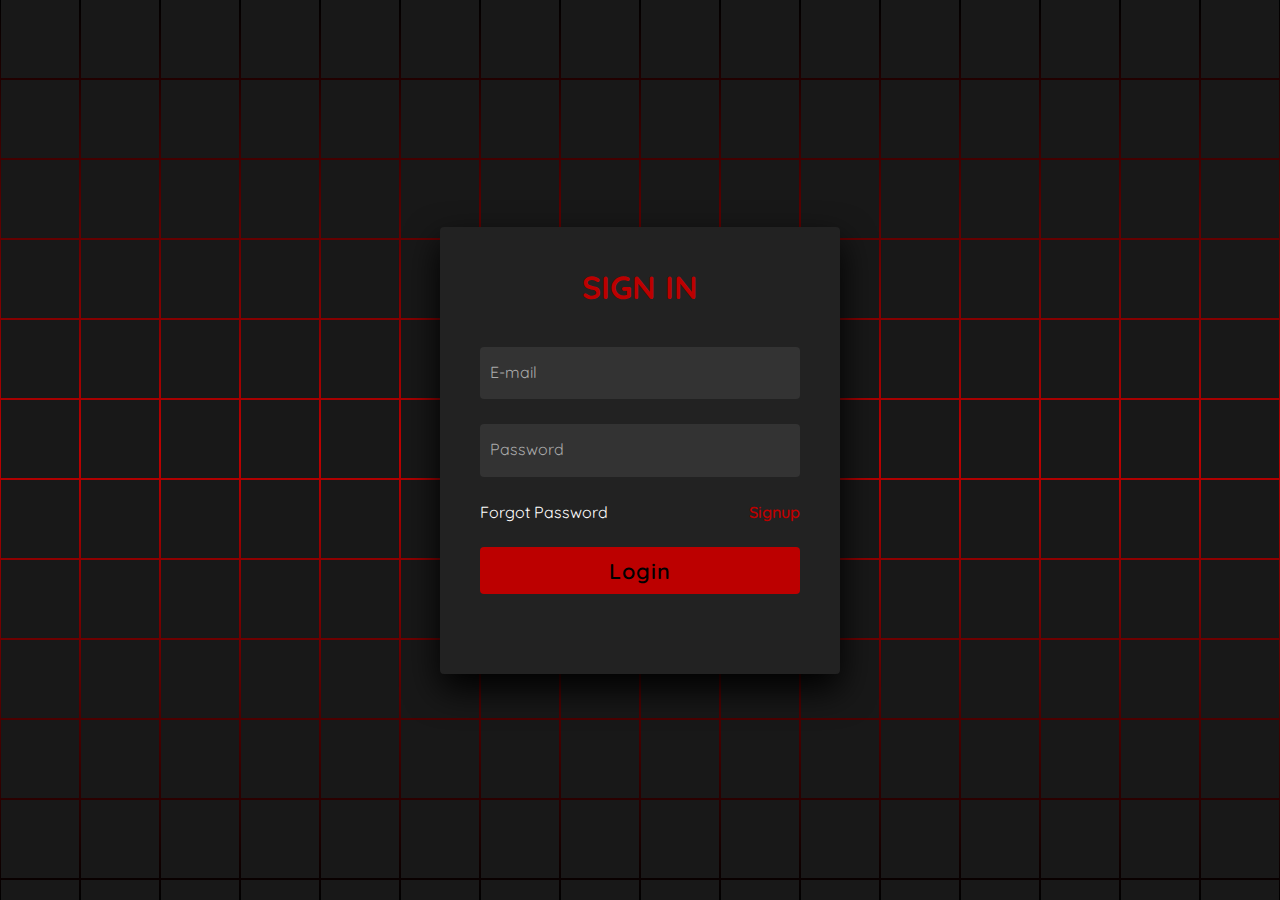
<file: index.html>
<!doctype html>

<html lang="en"> 

 <head> 

  <meta charset="UTF-8"> 

  <title>Password Vault</title> 

  <link rel="stylesheet" href="style.css">
  
 </head> 

 <body> <!-- partial:index.partial.html --> 

  <section> <span></span> <span></span> <span></span> <span></span> <span></span> <span></span> <span></span> <span></span> <span></span> <span></span> <span></span> <span></span> <span></span> <span></span> <span></span> <span></span> <span></span> <span></span> <span></span> <span></span> <span></span> <span></span> <span></span> <span></span> <span></span> <span></span> <span></span> <span></span> <span></span> <span></span> <span></span> <span></span> <span></span> <span></span> <span></span> <span></span> <span></span> <span></span> <span></span> <span></span> <span></span> <span></span> <span></span> <span></span> <span></span> <span></span> <span></span> <span></span> <span></span> <span></span> <span></span> <span></span> <span></span> <span></span> <span></span> <span></span> <span></span> <span></span> <span></span> <span></span> <span></span> <span></span> <span></span> <span></span> <span></span> <span></span> <span></span> <span></span> <span></span> <span></span> <span></span> <span></span> <span></span> <span></span> <span></span> <span></span> <span></span> <span></span> <span></span> <span></span> <span></span> <span></span> <span></span> <span></span> <span></span> <span></span> <span></span> <span></span> <span></span> <span></span> <span></span> <span></span> <span></span> <span></span> <span></span> <span></span> <span></span> <span></span> <span></span> <span></span> <span></span> <span></span> <span></span> <span></span> <span></span> <span></span> <span></span> <span></span> <span></span> <span></span> <span></span> <span></span> <span></span> <span></span> <span></span> <span></span> <span></span> <span></span> <span></span> <span></span> <span></span> <span></span> <span></span> <span></span> <span></span> <span></span> <span></span> <span></span> <span></span> <span></span> <span></span> <span></span> <span></span> <span></span> <span></span> <span></span> <span></span> <span></span> <span></span> <span></span> <span></span> <span></span> <span></span> <span></span> <span></span> <span></span> <span></span> <span></span> <span></span> <span></span> <span></span> <span></span> <span></span> <span></span> <span></span> <span></span> <span></span> <span></span> <span></span> <span></span> <span></span> <span></span> <span></span> <span></span> <span></span> <span></span> <span></span> <span></span> <span></span> <span></span> <span></span> <span></span> <span></span> <span></span> <span></span> <span></span> <span></span> <span></span> <span></span> <span></span> <span></span> <span></span> <span></span> <span></span> <span></span> <span></span> <span></span> <span></span> <span></span> <span></span> <span></span> <span></span> <span></span> <span></span> <span></span> <span></span> <span></span> <span></span> <span></span> <span></span> <span></span> <span></span> <span></span> <span></span> <span></span> <span></span> <span></span> <span></span> <span></span> <span></span> <span></span> <span></span> <span></span> <span></span> <span></span> <span></span> <span></span> <span></span> <span></span> <span></span> <span></span> <span></span> <span></span> <span></span> <span></span> <span></span> <span></span> <span></span> <span></span> <span></span> <span></span> <span></span> <span></span> <span></span> <span></span> <span></span> <span></span> <span></span> <span></span> <span></span> <span></span> <span></span> <span></span> <span></span> <span></span> <span></span> <span></span> <span></span> <span></span> <span></span> <span></span> <span></span> <span></span> <span></span> <span></span> <span></span> <span></span> <span></span> <span></span> <span></span> 

 
   <div class="signin"> 

    <div class="content"> 

     <h2>Sign In</h2> 

     <div class="form"> 

     <div class="inputBox"> 

     <input type="text" id="email-input-login" required> <i>E-mail</i> 
    
     </div>  

      <div class="inputBox"> 

       <input type="password" id="password-input-login" required> <i>Password</i> 

      </div> 

      <div class="links"> <a href="forgot_password.html">Forgot Password</a> <a href="register.html">Signup</a> 

      </div> 

      <div class="inputBox"> 

       <input type="submit" value="Login" onclick="sendDataLogin()"> 

      </div> 

     </div> 

     <div class='inputBox' id="sent-data-container-login"></div>

    </div> 
    
   </div> 

  </section> <!-- partial --> 

 </body>
<script>

    var xhr = null;

    getXmlHttpRequestObject = function () {
        if (!xhr) {
            // Create a new XMLHttpRequest object 
            xhr = new XMLHttpRequest();
        }
        return xhr;
    }

    function sendDataCallBackLogin() {
        // Check response is ready or not
        if (xhr.readyState == 4 && xhr.status == 201) {
            console.log("Data creation response received!");
            // getDate();
            dataDiv = document.getElementById('sent-data-container-login');
            // Set current data text
            console.log(dataDiv)
            dataDiv.innerHTML = xhr.responseText;
            emailVerified = document.getElementById('email-input-login').value;
            var response_json = JSON.parse(xhr.responseText)
            access_token = response_json["access_token"]
            sessionStorage.setItem("email", emailVerified)
            sessionStorage.setItem("access_token", emailVerified)
            window.location.href="login.html";
        }
        if (xhr.readyState == 4 && xhr.status == 202) {
            console.log("Data creation response received!");
            // getDate();
            dataDiv = document.getElementById('sent-data-container-login');
            // Set current data text
            dataDiv.innerHTML = xhr.responseText;
        }
    }

    function sendDataLogin() {
        emailToSend = document.getElementById('email-input-login').value;
        // usernameToSend = document.getElementById('username-input-login').value;
        passwordToSend = document.getElementById('password-input-login').value;
        if (!emailToSend || !passwordToSend){
            dataDiv = document.getElementById('sent-data-container-login');
            dataDiv.innerHTML = "Please make sure to fill out all the fields";
            return;
        }
        console.log("Sending data: " + emailToSend + "," + passwordToSend);
        xhr = getXmlHttpRequestObject();
        xhr.onreadystatechange = sendDataCallBackLogin;
        // asynchronous requests
        xhr.open("POST", "http://192.168.0.3:6969/login", true);
        xhr.setRequestHeader("Content-Type", "application/json;charset=UTF-8");
        // Send the request over the network
        xhr.send(JSON.stringify({"email": emailToSend, "password": passwordToSend}));
    }
    

</script>
</html>
</file>
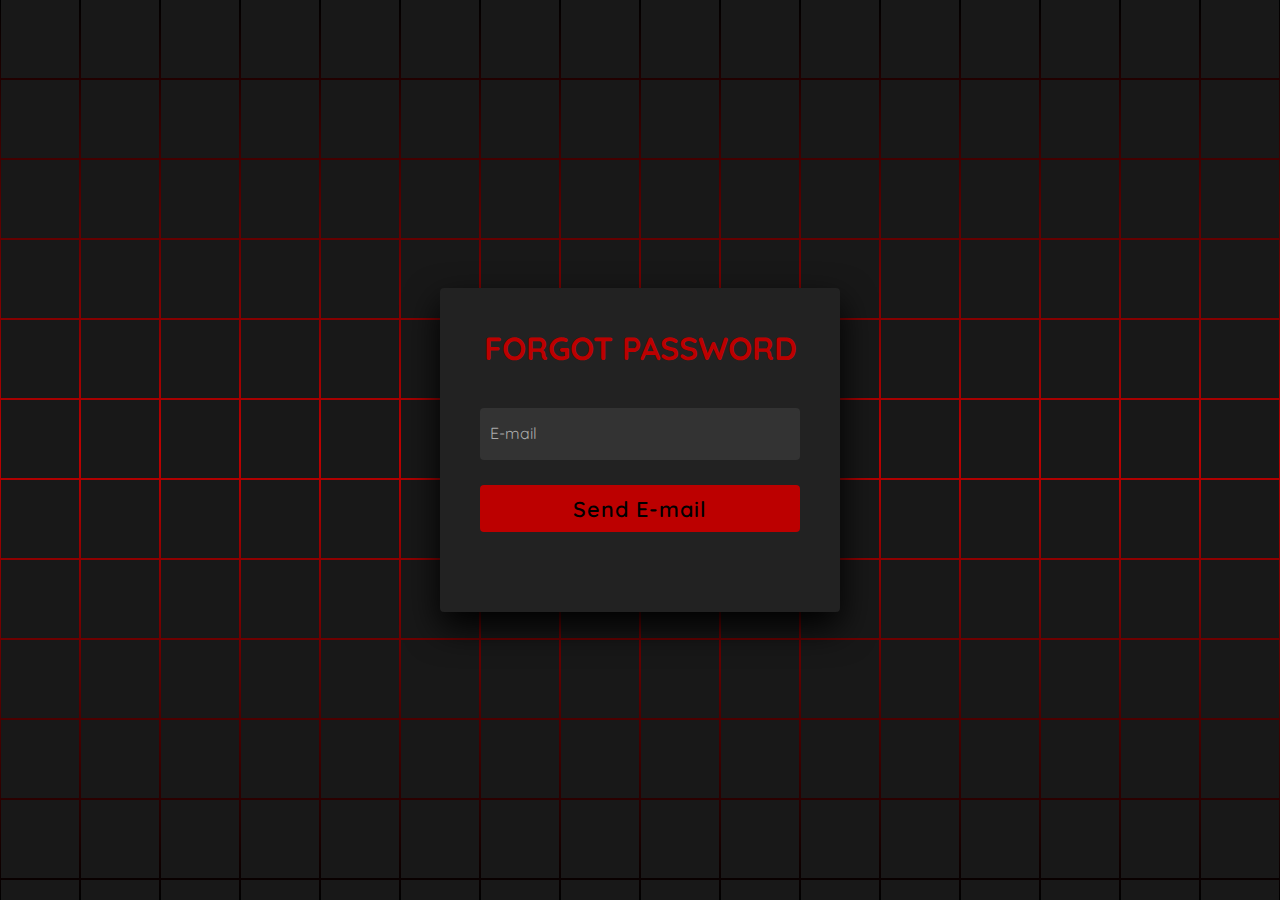
<file: forgot_password.html>
<!doctype html>

<html lang="en"> 

 <head> 

  <meta charset="UTF-8"> 

  <title>Password Vault</title> 

  <link rel="stylesheet" href="style.css">
  
 </head> 

 <body> <!-- partial:index.partial.html --> 

  <section> <span></span> <span></span> <span></span> <span></span> <span></span> <span></span> <span></span> <span></span> <span></span> <span></span> <span></span> <span></span> <span></span> <span></span> <span></span> <span></span> <span></span> <span></span> <span></span> <span></span> <span></span> <span></span> <span></span> <span></span> <span></span> <span></span> <span></span> <span></span> <span></span> <span></span> <span></span> <span></span> <span></span> <span></span> <span></span> <span></span> <span></span> <span></span> <span></span> <span></span> <span></span> <span></span> <span></span> <span></span> <span></span> <span></span> <span></span> <span></span> <span></span> <span></span> <span></span> <span></span> <span></span> <span></span> <span></span> <span></span> <span></span> <span></span> <span></span> <span></span> <span></span> <span></span> <span></span> <span></span> <span></span> <span></span> <span></span> <span></span> <span></span> <span></span> <span></span> <span></span> <span></span> <span></span> <span></span> <span></span> <span></span> <span></span> <span></span> <span></span> <span></span> <span></span> <span></span> <span></span> <span></span> <span></span> <span></span> <span></span> <span></span> <span></span> <span></span> <span></span> <span></span> <span></span> <span></span> <span></span> <span></span> <span></span> <span></span> <span></span> <span></span> <span></span> <span></span> <span></span> <span></span> <span></span> <span></span> <span></span> <span></span> <span></span> <span></span> <span></span> <span></span> <span></span> <span></span> <span></span> <span></span> <span></span> <span></span> <span></span> <span></span> <span></span> <span></span> <span></span> <span></span> <span></span> <span></span> <span></span> <span></span> <span></span> <span></span> <span></span> <span></span> <span></span> <span></span> <span></span> <span></span> <span></span> <span></span> <span></span> <span></span> <span></span> <span></span> <span></span> <span></span> <span></span> <span></span> <span></span> <span></span> <span></span> <span></span> <span></span> <span></span> <span></span> <span></span> <span></span> <span></span> <span></span> <span></span> <span></span> <span></span> <span></span> <span></span> <span></span> <span></span> <span></span> <span></span> <span></span> <span></span> <span></span> <span></span> <span></span> <span></span> <span></span> <span></span> <span></span> <span></span> <span></span> <span></span> <span></span> <span></span> <span></span> <span></span> <span></span> <span></span> <span></span> <span></span> <span></span> <span></span> <span></span> <span></span> <span></span> <span></span> <span></span> <span></span> <span></span> <span></span> <span></span> <span></span> <span></span> <span></span> <span></span> <span></span> <span></span> <span></span> <span></span> <span></span> <span></span> <span></span> <span></span> <span></span> <span></span> <span></span> <span></span> <span></span> <span></span> <span></span> <span></span> <span></span> <span></span> <span></span> <span></span> <span></span> <span></span> <span></span> <span></span> <span></span> <span></span> <span></span> <span></span> <span></span> <span></span> <span></span> <span></span> <span></span> <span></span> <span></span> <span></span> <span></span> <span></span> <span></span> <span></span> <span></span> <span></span> <span></span> <span></span> <span></span> <span></span> <span></span> <span></span> <span></span> <span></span> <span></span> <span></span> <span></span> <span></span> <span></span> <span></span> <span></span> <span></span> 

 
   <div class="signin"> 

    <div class="content"> 

     <h2>Forgot Password</h2> 

     <div class="form"> 

      <div class="inputBox"> 

       <input type="text" id="email-input-forgot" required> <i>E-mail</i> 

      </div> 

      <div class="inputBox"> 

       <input type="submit" value="Send E-mail" onclick="sendDataLogin()"> 

      </div> 

     </div> 

     <div class='inputBox' id="sent-data-container-login"></div>

    </div> 
    
   </div> 

  </section> <!-- partial --> 

 </body>
</file>
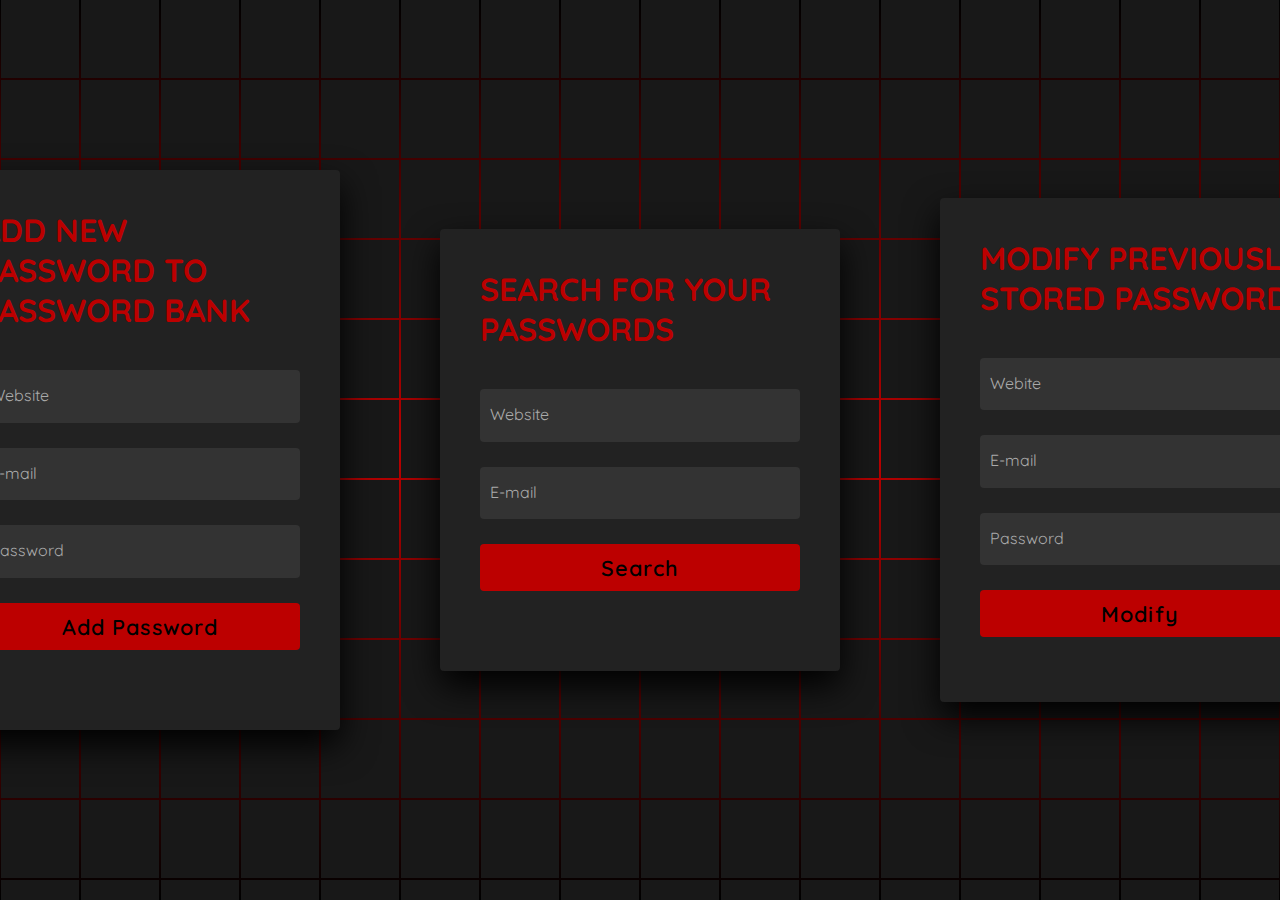
<file: login.html>
<!doctype html>

<html lang="en"> 

 <head> 

  <meta charset="UTF-8"> 

  <title>Password Vault</title> 

  <link rel="stylesheet" href="stylelogin.css">
  <link rel="stylesheet" href="style.css">
  <link rel="stylesheet" href="stylelogin2.css">

 </head> 

 <body> <!-- partial:index.partial.html --> 

  <section> <span></span> <span></span> <span></span> <span></span> <span></span> <span></span> <span></span> <span></span> <span></span> <span></span> <span></span> <span></span> <span></span> <span></span> <span></span> <span></span> <span></span> <span></span> <span></span> <span></span> <span></span> <span></span> <span></span> <span></span> <span></span> <span></span> <span></span> <span></span> <span></span> <span></span> <span></span> <span></span> <span></span> <span></span> <span></span> <span></span> <span></span> <span></span> <span></span> <span></span> <span></span> <span></span> <span></span> <span></span> <span></span> <span></span> <span></span> <span></span> <span></span> <span></span> <span></span> <span></span> <span></span> <span></span> <span></span> <span></span> <span></span> <span></span> <span></span> <span></span> <span></span> <span></span> <span></span> <span></span> <span></span> <span></span> <span></span> <span></span> <span></span> <span></span> <span></span> <span></span> <span></span> <span></span> <span></span> <span></span> <span></span> <span></span> <span></span> <span></span> <span></span> <span></span> <span></span> <span></span> <span></span> <span></span> <span></span> <span></span> <span></span> <span></span> <span></span> <span></span> <span></span> <span></span> <span></span> <span></span> <span></span> <span></span> <span></span> <span></span> <span></span> <span></span> <span></span> <span></span> <span></span> <span></span> <span></span> <span></span> <span></span> <span></span> <span></span> <span></span> <span></span> <span></span> <span></span> <span></span> <span></span> <span></span> <span></span> <span></span> <span></span> <span></span> <span></span> <span></span> <span></span> <span></span> <span></span> <span></span> <span></span> <span></span> <span></span> <span></span> <span></span> <span></span> <span></span> <span></span> <span></span> <span></span> <span></span> <span></span> <span></span> <span></span> <span></span> <span></span> <span></span> <span></span> <span></span> <span></span> <span></span> <span></span> <span></span> <span></span> <span></span> <span></span> <span></span> <span></span> <span></span> <span></span> <span></span> <span></span> <span></span> <span></span> <span></span> <span></span> <span></span> <span></span> <span></span> <span></span> <span></span> <span></span> <span></span> <span></span> <span></span> <span></span> <span></span> <span></span> <span></span> <span></span> <span></span> <span></span> <span></span> <span></span> <span></span> <span></span> <span></span> <span></span> <span></span> <span></span> <span></span> <span></span> <span></span> <span></span> <span></span> <span></span> <span></span> <span></span> <span></span> <span></span> <span></span> <span></span> <span></span> <span></span> <span></span> <span></span> <span></span> <span></span> <span></span> <span></span> <span></span> <span></span> <span></span> <span></span> <span></span> <span></span> <span></span> <span></span> <span></span> <span></span> <span></span> <span></span> <span></span> <span></span> <span></span> <span></span> <span></span> <span></span> <span></span> <span></span> <span></span> <span></span> <span></span> <span></span> <span></span> <span></span> <span></span> <span></span> <span></span> <span></span> <span></span> <span></span> <span></span> <span></span> <span></span> <span></span> <span></span> <span></span> <span></span> <span></span> <span></span> <span></span> <span></span> <span></span> <span></span> <span></span> <span></span> <span></span> <span></span> <span></span> <span></span> <span></span> 

   <div class="loggedin"> 

    <div class="content"> 

     <h2>Modify previously stored password</h2> 

     <div class="form"> 

      <div class="inputBox"> 

       <input type="text" id="website-input-modify" required> <i>Webite</i> 

      </div> 

      <div class="inputBox"> 

       <input type="text" id="email-input-modify" required> <i>E-mail</i> 

      </div> 

      <div class="inputBox"> 

       <input type="password" id="password-input-modify" required> <i>Password</i> 
 
      </div>  

      <div class="inputBox"> 

       <input type="submit" value="Modify" onclick="sendDataModifyPasssword()"> 

      </div> 
      <div id="sent-data-container-modify"><h1></h1></div>
     </div> 
    </div> 
    
    
   </div> 

   <div class="signin"> 

    <div class="content"> 

     <h2>Search for your passwords</h2> 

     <div class="form"> 

      <div class="inputBox"> 

       <input type="text" id="website-input-retrieve" required> <i>Website</i> 

      </div> 

      <div class="inputBox"> 

       <input type="text" id="email-input-retrieve" required> <i>E-mail</i> 

      </div> 

      <div class="inputBox"> 

       <input type="submit" value="Search" onclick="sendDataSearchPassword()"> 

      </div> 

     </div> 
     <div id="sent-data-container-password"><h1></h1></div>
    </div> 
   </div>
   

   <div class="loggedin2"> 

    <div class="content"> 

     <h2>Add new password to password bank</h2> 

     <div class="form"> 

      <div class="inputBox"> 

       <input type="text" id="website-input-register" required> <i>Website</i> 

      </div> 

      <div class="inputBox"> 

       <input type="text" id="email-input-register" required> <i>E-mail</i> 

      </div> 

      <div class="inputBox"> 

        <input type="password" id="password-input-register" required> <i>Password</i> 
 
       </div>

      <div class="inputBox"> 

       <input type="submit" value="Add Password" onclick="sendDataAdd()"> 

      </div> 

     </div> 
     <div id="sent-data-container"><h1></h1></div>
    </div> 
   </div>

  </section> <!-- partial --> 

 </body>
<script>
    let loggedInUserEmail = sessionStorage.getItem('email');
    let access_token = sessionStorage.getItem('access_token')
    // document.getElementById("data").innerHTML = `Logged in as: ${loggedInUserEmail}`;

    var xhr = null;


    getXmlHttpRequestObject = function () {
        if (!xhr) {
            // Create a new XMLHttpRequest object 
            xhr = new XMLHttpRequest();
        }
        return xhr;
    };

    function sendDataAddCallback() {
        // Check response is ready or not
        console.log(xhr.readyState)
        if (xhr.readyState == 4 && xhr.status == 201) {
            console.log("Data creation response received!");
            dataDiv = document.getElementById('sent-data-container');
            // Set current data text
            var json = JSON.parse(xhr.responseText)
            dataDiv.innerHTML = json["message"]
        }
        if (xhr.readyState == 4 && xhr.status == 202) {
            console.log("Data creation response received!");
            dataDiv = document.getElementById('sent-data-container');
            // Set current data text
            var json = JSON.parse(xhr.responseText)
            dataDiv.innerHTML = json["message"]
        }
    }
    function sendDataAdd() {
        websiteToSend = document.getElementById('website-input-register').value;
        var labelObj = document.getElementById('website-input-register');
        labelObj.value = "";

        emailToSend = document.getElementById('email-input-register').value;
        var labelObj = document.getElementById('email-input-register');
        labelObj.value = "";

        passwordToSend = document.getElementById('password-input-register').value;
        var labelObj = document.getElementById('password-input-register');
        labelObj.value = "";

        if (!websiteToSend || !passwordToSend || !emailToSend){
            dataDiv = document.getElementById('sent-data-container');
            dataDiv.innerHTML = "Please make sure to fill out all the fields";
            return;
        }
        xhr = getXmlHttpRequestObject();
        console.log(xhr)
        xhr.onreadystatechange = sendDataAddCallback;
        console.log(xhr.onreadystatechange)
        // asynchronous requests
        xhr.open("POST", "http://192.168.0.3:6969/addPassword", true);
        xhr.setRequestHeader("Content-Type", "application/json;charset=UTF-8");
        // Send the request over the network
        xhr.send(JSON.stringify({"userEmail": loggedInUserEmail, "website": websiteToSend, "email": emailToSend, "password": passwordToSend}));
    }


    function sendDataPasswordCallback() {
        // Check response is ready or not
        console.log("testting here")
        console.log(xhr.readyState)
        if (xhr.readyState == 4 && xhr.status == 201) {
            console.log("Data creation response received!");
            dataDiv = document.getElementById('sent-data-container-password');
            // Set current data text
            var json = JSON.parse(xhr.responseText)
            dataDiv.innerHTML = json["message"]
        }
        if (xhr.readyState == 4 && xhr.status == 202) {
            console.log("Data creation response received, error!");
            dataDiv = document.getElementById('sent-data-container-password');
            // Set current data text
            var json = JSON.parse(xhr.responseText)
            dataDiv.innerHTML = json["message"]
        }
    }
    function sendDataSearchPassword() {
        websiteToSend = document.getElementById('website-input-retrieve').value;
        emailToSend = document.getElementById('email-input-retrieve').value;
        if (!websiteToSend || !emailToSend){
            dataDiv = document.getElementById('sent-data-container-password');
            dataDiv.innerHTML = "Please make sure to fill out all the fields";
            return;
        }
        xhr = getXmlHttpRequestObject();
        console.log(xhr)
        xhr.onreadystatechange = sendDataPasswordCallback;
        console.log(xhr.onreadystatechange)
        // asynchronous requests
        xhr.open("POST", "http://192.168.0.3:6969/viewAllPasswords", true);
        xhr.setRequestHeader("Content-Type", "application/json;charset=UTF-8");
        // Send the request over the network
        xhr.send(JSON.stringify({"username": loggedInUserEmail, "website": websiteToSend, "email": emailToSend}));
    }


    function sendDataModifyCallback() {
        // Check response is ready or not
        if (xhr.readyState == 4 && xhr.status == 201) {
            console.log("Data creation response received!");
            dataDiv = document.getElementById('sent-data-container-modify');
            // Set current data text
            var json = JSON.parse(xhr.responseText)
            dataDiv.innerHTML = json["message"]
        }
        if (xhr.readyState == 4 && xhr.status == 202) {
            console.log("Data creation response received!");
            dataDiv = document.getElementById('sent-data-container-modify');
            // Set current data text
            var json = JSON.parse(xhr.responseText)
            dataDiv.innerHTML = json["message"];
        }
    }
    function sendDataModifyPasssword(){
        websiteToSend = document.getElementById('website-input-modify').value;

        emailToSend = document.getElementById('email-input-modify').value;

        passwordToSend = document.getElementById('password-input-modify').value;

        if (!websiteToSend || !passwordToSend || !emailToSend){
            dataDiv = document.getElementById('sent-data-container-modify');
            dataDiv.innerHTML = "Please make sure to fill out all the fields";
            return;
        }

        var labelObj = document.getElementById('website-input-modify');
        labelObj.value = "";
        var labelObj = document.getElementById('email-input-modify');
        labelObj.value = "";
        var labelObj = document.getElementById('password-input-modify');
        labelObj.value = "";

        if (confirm(`Replace password for ${websiteToSend}?`)) {

            xhr = getXmlHttpRequestObject();
            xhr.onreadystatechange = sendDataModifyCallback;
            // asynchronous requests
            xhr.open("POST", "http://192.168.0.3:6969/modifyPassword", true);
            xhr.setRequestHeader("Content-Type", "application/json;charset=UTF-8");
            // Send the request over the network
            xhr.send(JSON.stringify({"username": loggedInUserEmail, "website": websiteToSend, "email": emailToSend, "password": passwordToSend}));
        } else {
            txt = "You pressed Cancel!";
        }
    }
</script>
</html>
</file>
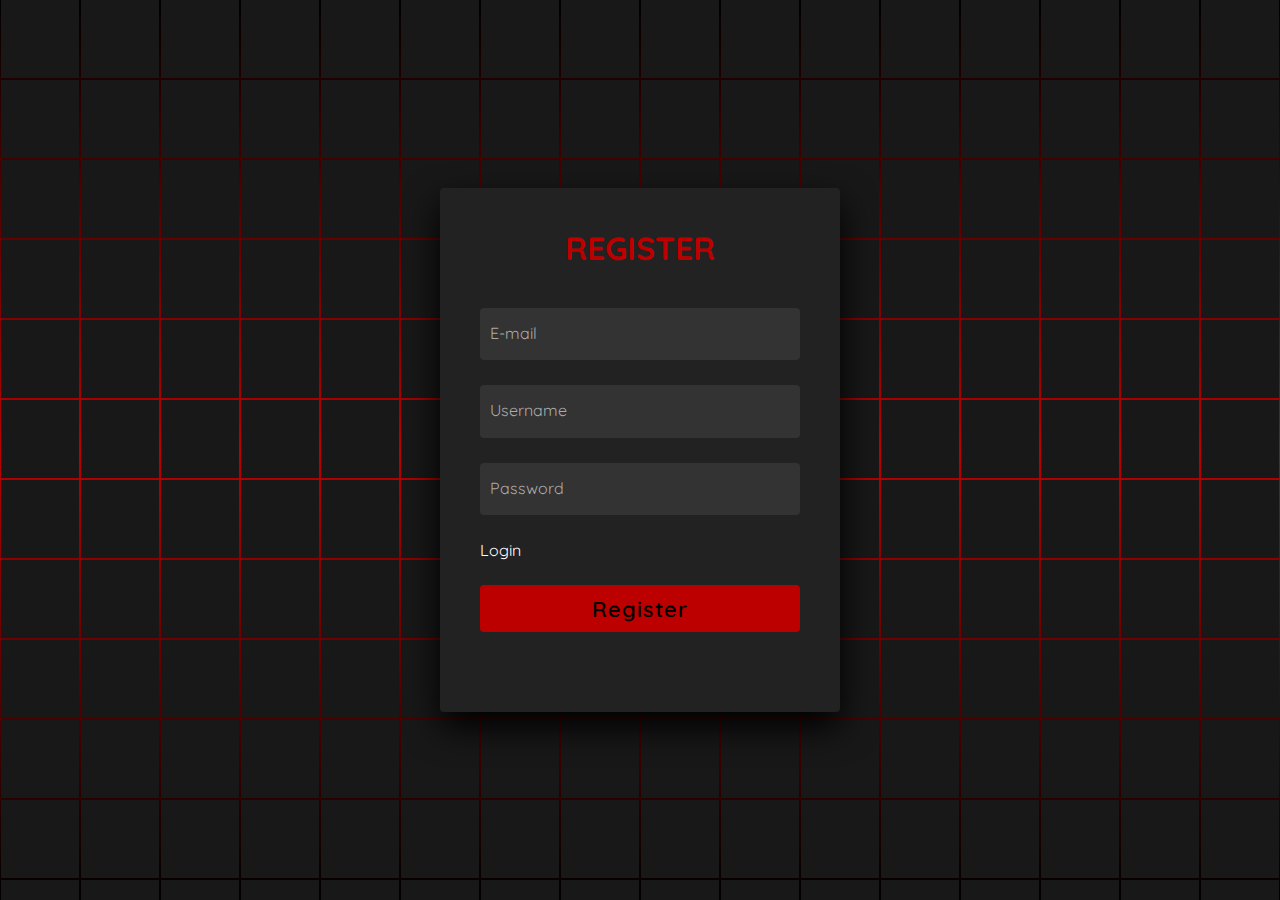
<file: register.html>
<!doctype html>

<html lang="en"> 

 <head> 

  <meta charset="UTF-8"> 

  <title>Password Vault</title> 

  <link rel="stylesheet" href="styleregister.css">
  
 </head> 

 <body> <!-- partial:index.partial.html --> 

  <section> <span></span> <span></span> <span></span> <span></span> <span></span> <span></span> <span></span> <span></span> <span></span> <span></span> <span></span> <span></span> <span></span> <span></span> <span></span> <span></span> <span></span> <span></span> <span></span> <span></span> <span></span> <span></span> <span></span> <span></span> <span></span> <span></span> <span></span> <span></span> <span></span> <span></span> <span></span> <span></span> <span></span> <span></span> <span></span> <span></span> <span></span> <span></span> <span></span> <span></span> <span></span> <span></span> <span></span> <span></span> <span></span> <span></span> <span></span> <span></span> <span></span> <span></span> <span></span> <span></span> <span></span> <span></span> <span></span> <span></span> <span></span> <span></span> <span></span> <span></span> <span></span> <span></span> <span></span> <span></span> <span></span> <span></span> <span></span> <span></span> <span></span> <span></span> <span></span> <span></span> <span></span> <span></span> <span></span> <span></span> <span></span> <span></span> <span></span> <span></span> <span></span> <span></span> <span></span> <span></span> <span></span> <span></span> <span></span> <span></span> <span></span> <span></span> <span></span> <span></span> <span></span> <span></span> <span></span> <span></span> <span></span> <span></span> <span></span> <span></span> <span></span> <span></span> <span></span> <span></span> <span></span> <span></span> <span></span> <span></span> <span></span> <span></span> <span></span> <span></span> <span></span> <span></span> <span></span> <span></span> <span></span> <span></span> <span></span> <span></span> <span></span> <span></span> <span></span> <span></span> <span></span> <span></span> <span></span> <span></span> <span></span> <span></span> <span></span> <span></span> <span></span> <span></span> <span></span> <span></span> <span></span> <span></span> <span></span> <span></span> <span></span> <span></span> <span></span> <span></span> <span></span> <span></span> <span></span> <span></span> <span></span> <span></span> <span></span> <span></span> <span></span> <span></span> <span></span> <span></span> <span></span> <span></span> <span></span> <span></span> <span></span> <span></span> <span></span> <span></span> <span></span> <span></span> <span></span> <span></span> <span></span> <span></span> <span></span> <span></span> <span></span> <span></span> <span></span> <span></span> <span></span> <span></span> <span></span> <span></span> <span></span> <span></span> <span></span> <span></span> <span></span> <span></span> <span></span> <span></span> <span></span> <span></span> <span></span> <span></span> <span></span> <span></span> <span></span> <span></span> <span></span> <span></span> <span></span> <span></span> <span></span> <span></span> <span></span> <span></span> <span></span> <span></span> <span></span> <span></span> <span></span> <span></span> <span></span> <span></span> <span></span> <span></span> <span></span> <span></span> <span></span> <span></span> <span></span> <span></span> <span></span> <span></span> <span></span> <span></span> <span></span> <span></span> <span></span> <span></span> <span></span> <span></span> <span></span> <span></span> <span></span> <span></span> <span></span> <span></span> <span></span> <span></span> <span></span> <span></span> <span></span> <span></span> <span></span> <span></span> <span></span> <span></span> <span></span> <span></span> <span></span> <span></span> <span></span> <span></span> <span></span> <span></span> <span></span> <span></span> <span></span> <span></span> <span></span> <span></span> 

 
   <div class="register"> 

    <div class="content"> 

     <h2>Register</h2> 

     <div class="form"> 

      <div class="inputBox"> 

      <input type="text" id="email-input-register" required> <i>E-mail</i> 
     
      </div> 

      <div class="inputBox"> 

       <input type="text" id="username-input-register" required> <i>Username</i> 

      </div> 

      <div class="inputBox"> 

       <input type="password" id="password-input-register" required> <i>Password</i> 

      </div> 

      <div class="links"> <a href="index.html">Login</a>
        
      </div> 

      <div class="inputBox"> 

       <input type="submit"  value="Register" onclick="sendDataRegister()"> 

      </div> 
      

     </div> 

     <div class="inputBox" id="sent-data-container"></div>
     
    </div> 

   </div> 

  </section> <!-- partial --> 

 </body>
<script>
    var xhr = null;

    getXmlHttpRequestObject = function () {
        if (!xhr) {
            // Create a new XMLHttpRequest object 
            xhr = new XMLHttpRequest();
        }
        return xhr;
    };

    function sendDataCallback() {
        // Check response is ready or not
        if (xhr.readyState == 4 && xhr.status == 201) {
            console.log("Data creation response received!");
            // getDate();
            dataDiv = document.getElementById('sent-data-container');
            // Set current data text
            dataDiv.innerHTML = xhr.responseText;
        }
    }

    function sendDataRegister() {
        emailToSend = document.getElementById('email-input-register').value;
        usernameToSend = document.getElementById('username-input-register').value;
        passwordToSend = document.getElementById('password-input-register').value;
        if (!emailToSend || !usernameToSend || !passwordToSend){
            dataDiv = document.getElementById('sent-data-container');
            dataDiv.innerHTML = "Please make sure to fill out all the fields";
            return;
        }
        console.log("Sending data: " + usernameToSend);
        xhr = getXmlHttpRequestObject();
        xhr.onreadystatechange = sendDataCallback;
        // asynchronous requests
        xhr.open("POST", "http://192.168.0.3:6969/register", true);
        xhr.setRequestHeader("Content-Type", "application/json;charset=UTF-8");
        // Send the request over the network
        xhr.send(JSON.stringify({"email": emailToSend, "username": usernameToSend, "password": passwordToSend}));
    }
</script>
</html>
</file>
<file: style.css>
@import url('http://fonts.googleapis.com/css2?family=Quicksand:wght@300;400;500;600;700&display=swap');
*
{
  margin: 0;
  padding: 0;
  box-sizing: border-box;
  font-family: 'Quicksand', sans-serif;
}
#sent-data-container-modify, #sent-data-container-password, #sent-data-container {
  font-size: 2em;
  color: rgb(188, 0, 0);
  text-transform: uppercase;
}
body 
{
  display: flex;
  justify-content: center;
  align-items: center;
  min-height: 100vh;
  background: #000;
}
section 
{
  position: absolute;
  width: 100vw;
  height: 100vh;
  display: flex;
  justify-content: center;
  align-items: center;
  gap: 2px;
  flex-wrap: wrap;
  overflow: hidden;
}
section::before 
{
  content: '';
  position: absolute;
  width: 100%;
  height: 100%;
  background: linear-gradient(#000,rgb(188, 0, 0),#000);
  animation: animate 5s linear infinite;
}
@keyframes animate 
{
  0%
  {
    transform: translateY(-100%);
  }
  100%
  {
    transform: translateY(100%);
  }
}
section span 
{
  position: relative;
  display: block;
  width: calc(6.25vw - 2px);
  height: calc(6.25vw - 2px);
  background: #181818;
  z-index: 2;
  transition: 1.5s;
}
/* section span:hover 
{
  background: rgb(38, 0, 255);
  transition: 0s;
} */

section .signin
{
  position: absolute;
  width: 400px;
  background: #222;  
  z-index: 1000;
  display: flex;
  justify-content: center;
  align-items: center;
  padding: 40px;
  border-radius: 4px;
  box-shadow: 0 15px 35px rgba(0,0,0,9);
}
section .signin .content 
{
  
  position: relative;
  width: 100%;
  display: flex;
  justify-content: center;
  align-items: center;
  flex-direction: column;
  gap: 40px;
}
section .signin .content h2 
{
  font-size: 2em;
  color: rgb(188, 0, 0);
  text-transform: uppercase;
}
section .signin .content .form 
{
  width: 100%;
  display: flex;
  flex-direction: column;
  gap: 25px;
}
section .signin .content .form .inputBox
{
  position: relative;
  width: 100%;
}
section .signin .content .form .inputBox input 
{
  position: relative;
  width: 100%;
  background: #333;
  border: none;
  outline: none;
  padding: 25px 10px 7.5px;
  border-radius: 4px;
  color: #fff;
  font-weight: 500;
  font-size: 1em;
}
section .signin .content .form .inputBox i 
{
  position: absolute;
  left: 0;
  padding: 15px 10px;
  font-style: normal;
  color: #aaa;
  transition: 0.5s;
  pointer-events: none;
}
.signin .content .form .inputBox input:focus ~ i,
.signin .content .form .inputBox input:valid ~ i
{
  transform: translateY(-7.5px);
  font-size: 0.8em;
  color: #fff;
}
.signin .content .form .links 
{
  position: relative;
  width: 100%;
  display: flex;
  justify-content: space-between;
}
.signin .content .form .links a 
{
  color: #fff;
  text-decoration: none;
}
.signin .content .form .links a:nth-child(2)
{
  color: rgb(188, 0, 0);
  font-weight: 600;
}
.signin .content .form .inputBox input[type="submit"]
{
  padding: 10px;
  background: rgb(188, 0, 0);
  color: #000;
  font-weight: 600;
  font-size: 1.35em;
  letter-spacing: 0.05em;
  cursor: pointer;
}
input[type="submit"]:active
{
  opacity: 0.6;
}
@media (max-width: 900px)
{
  section span 
  {
    width: calc(10vw - 2px);
    height: calc(10vw - 2px);
  }
}
@media (max-width: 600px)
{
  section span 
  {
    width: calc(20vw - 2px);
    height: calc(20vw - 2px);
  }
}
</file>
<file: stylelogin.css>
@import url('https://fonts.googleapis.com/css2?family=Quicksand:wght@300;400;500;600;700&display=swap');


section .loggedin
{
  position: absolute;
  width: 400px;
  background: #222;  
  z-index: 1000;
  display: flex;
  justify-content: center;
  align-items: center;
  padding: 40px;
  border-radius: 4px;
  box-shadow: 0 15px 35px rgba(0,0,0,9);
  margin-left: 1000px;
}
section .loggedin .content 
{
  
  position: relative;
  width: 100%;
  display: flex;
  justify-content: center;
  align-items: center;
  flex-direction: column;
  gap: 40px;
}
section .loggedin .content h2 
{
  font-size: 2em;
  color: rgb(188, 0, 0);
  text-transform: uppercase;
}
section .loggedin .content .form 
{
  width: 100%;
  display: flex;
  flex-direction: column;
  gap: 25px;
}
section .loggedin .content .form .inputBox
{
  position: relative;
  width: 100%;
}
section .loggedin .content .form .inputBox input 
{
  position: relative;
  width: 100%;
  background: #333;
  border: none;
  outline: none;
  padding: 25px 10px 7.5px;
  border-radius: 4px;
  color: #fff;
  font-weight: 500;
  font-size: 1em;
}
section .loggedin .content .form .inputBox i 
{
  position: absolute;
  left: 0;
  padding: 15px 10px;
  font-style: normal;
  color: #aaa;
  transition: 0.5s;
  pointer-events: none;
}
.loggedin .content .form .inputBox input:focus ~ i,
.loggedin .content .form .inputBox input:valid ~ i
{
  transform: translateY(-7.5px);
  font-size: 0.8em;
  color: #fff;
}
.loggedin .content .form .links 
{
  position: relative;
  width: 100%;
  display: flex;
  justify-content: space-between;
}
.loggedin .content .form .links a 
{
  color: #fff;
  text-decoration: none;
}
.loggedin .content .form .links a:nth-child(2)
{
  color: rgb(188, 0, 0);
  font-weight: 600;
}
.loggedin .content .form .inputBox input[type="submit"]
{
  padding: 10px;
  background: rgb(188, 0, 0);
  color: #000;
  font-weight: 600;
  font-size: 1.35em;
  letter-spacing: 0.05em;
  cursor: pointer;
}
input[type="submit"]:active
{
  opacity: 0.6;
}
@media (max-width: 900px)
{
  section span 
  {
    width: calc(10vw - 2px);
    height: calc(10vw - 2px);
  }
}
@media (max-width: 600px)
{
  section span 
  {
    width: calc(20vw - 2px);
    height: calc(20vw - 2px);
  }
}
</file>
<file: stylelogin2.css>
@import url('https://fonts.googleapis.com/css2?family=Quicksand:wght@300;400;500;600;700&display=swap');

section .loggedin2
{
  position: absolute;
  width: 400px;
  background: #222;  
  z-index: 1000;
  display: flex;
  justify-content: center;
  align-items: center;
  padding: 40px;
  border-radius: 4px;
  box-shadow: 0 15px 35px rgba(0,0,0,9);
  margin-right: 1000px;
}
section .loggedin2 .content 
{
  
  position: relative;
  width: 100%;
  display: flex;
  justify-content: center;
  align-items: center;
  flex-direction: column;
  gap: 40px;
}
section .loggedin2 .content h2 
{
  font-size: 2em;
  color: rgb(188, 0, 0);
  text-transform: uppercase;
}
section .loggedin2 .content .form 
{
  width: 100%;
  display: flex;
  flex-direction: column;
  gap: 25px;
}
section .loggedin2 .content .form .inputBox
{
  position: relative;
  width: 100%;
}
section .loggedin2 .content .form .inputBox input 
{
  position: relative;
  width: 100%;
  background: #333;
  border: none;
  outline: none;
  padding: 25px 10px 7.5px;
  border-radius: 4px;
  color: #fff;
  font-weight: 500;
  font-size: 1em;
}
section .loggedin2 .content .form .inputBox i 
{
  position: absolute;
  left: 0;
  padding: 15px 10px;
  font-style: normal;
  color: #aaa;
  transition: 0.5s;
  pointer-events: none;
}
.loggedin2 .content .form .inputBox input:focus ~ i,
.loggedin2 .content .form .inputBox input:valid ~ i
{
  transform: translateY(-7.5px);
  font-size: 0.8em;
  color: #fff;
}
.loggedin2 .content .form .links 
{
  position: relative;
  width: 100%;
  display: flex;
  justify-content: space-between;
}
.loggedin2 .content .form .links a 
{
  color: #fff;
  text-decoration: none;
}
.loggedin2 .content .form .links a:nth-child(2)
{
  color: rgb(188, 0, 0);
  font-weight: 600;
}
.loggedin2 .content .form .inputBox input[type="submit"]
{
  padding: 10px;
  background: rgb(188, 0, 0);
  color: #000;
  font-weight: 600;
  font-size: 1.35em;
  letter-spacing: 0.05em;
  cursor: pointer;
}
input[type="submit"]:active
{
  opacity: 0.6;
}
@media (max-width: 900px)
{
  section span 
  {
    width: calc(10vw - 2px);
    height: calc(10vw - 2px);
  }
}
@media (max-width: 600px)
{
  section span 
  {
    width: calc(20vw - 2px);
    height: calc(20vw - 2px);
  }
}
</file>
<file: styleregister.css>
@import url('https://fonts.googleapis.com/css2?family=Quicksand:wght@300;400;500;600;700&display=swap');
*
{
  margin: 0;
  padding: 0;
  box-sizing: border-box;
  font-family: 'Quicksand', sans-serif;
}
body 
{
  display: flex;
  justify-content: center;
  align-items: center;
  min-height: 100vh;
  background: #000;
}
section 
{
  position: absolute;
  width: 100vw;
  height: 100vh;
  display: flex;
  justify-content: center;
  align-items: center;
  gap: 2px;
  flex-wrap: wrap;
  overflow: hidden;
}
section::before 
{
  content: '';
  position: absolute;
  width: 100%;
  height: 100%;
  background: linear-gradient(#000,rgb(188, 0, 0),#000);
  animation: animate 5s linear infinite;
}
@keyframes animate 
{
  0%
  {
    transform: translateY(-100%);
  }
  100%
  {
    transform: translateY(100%);
  }
}
section span 
{
  position: relative;
  display: block;
  width: calc(6.25vw - 2px);
  height: calc(6.25vw - 2px);
  background: #181818;
  z-index: 2;
  transition: 1.5s;
}
/* section span:hover 
{
  background: rgb(188, 0, 0);
  transition: 0s;
} */

section .register
{
  position: absolute;
  width: 400px;
  background: #222;  
  z-index: 1000;
  display: flex;
  justify-content: center;
  align-items: center;
  padding: 40px;
  border-radius: 4px;
  box-shadow: 0 15px 35px rgba(0,0,0,9);
}
section .register .content 
{
  
  position: relative;
  width: 100%;
  display: flex;
  justify-content: center;
  align-items: center;
  flex-direction: column;
  gap: 40px;
}
section .register .content h2 
{
  font-size: 2em;
  color: rgb(188, 0, 0);
  text-transform: uppercase;
}
section .register .content .form 
{
  width: 100%;
  display: flex;
  flex-direction: column;
  gap: 25px;
}
section .register .content .form .inputBox
{
  position: relative;
  width: 100%;
}
section .register .content .form .inputBox input 
{
  position: relative;
  width: 100%;
  background: #333;
  border: none;
  outline: none;
  padding: 25px 10px 7.5px;
  border-radius: 4px;
  color: #fff;
  font-weight: 500;
  font-size: 1em;
}
section .register .content .form .inputBox i 
{
  position: absolute;
  left: 0;
  padding: 15px 10px;
  font-style: normal;
  color: #aaa;
  transition: 0.5s;
  pointer-events: none;
}
.register .content .form .inputBox input:focus ~ i,
.register .content .form .inputBox input:valid ~ i
{
  transform: translateY(-7.5px);
  font-size: 0.8em;
  color: #fff;
}
.register .content .form .links 
{
  position: relative;
  width: 100%;
  display: flex;
  justify-content: space-between;
}
.register .content .form .links a 
{
  color: #fff;
  text-decoration: none;
}
.register .content .form .links a:nth-child(2)
{
  color: rgb(188, 0, 0);
  font-weight: 600;
}
.register .content .form .inputBox input[type="submit"]
{
  padding: 10px;
  background: rgb(188, 0, 0);
  color: #000;
  font-weight: 600;
  font-size: 1.35em;
  letter-spacing: 0.05em;
  cursor: pointer;
}
input[type="submit"]:active
{
  opacity: 0.6;
}
@media (max-width: 900px)
{
  section span 
  {
    width: calc(10vw - 2px);
    height: calc(10vw - 2px);
  }
}
@media (max-width: 600px)
{
  section span 
  {
    width: calc(20vw - 2px);
    height: calc(20vw - 2px);
  }
}
</file>
